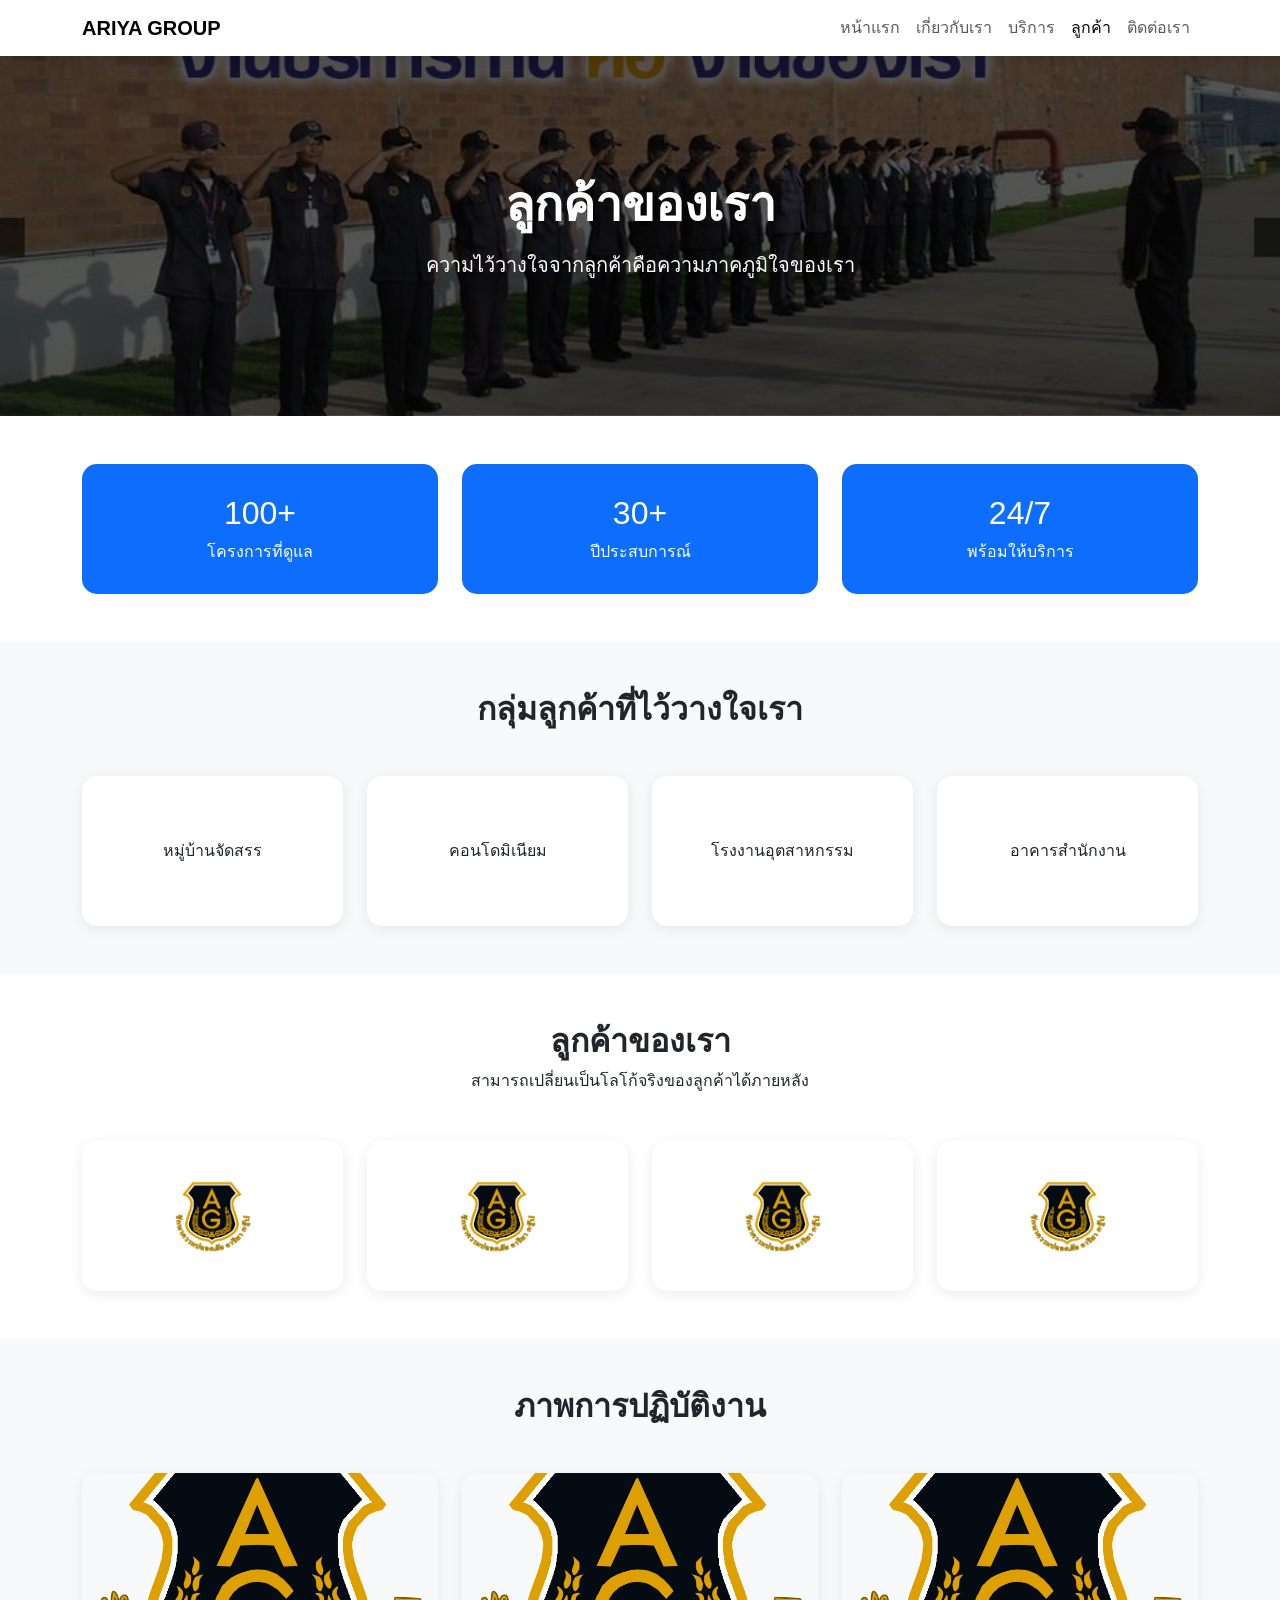
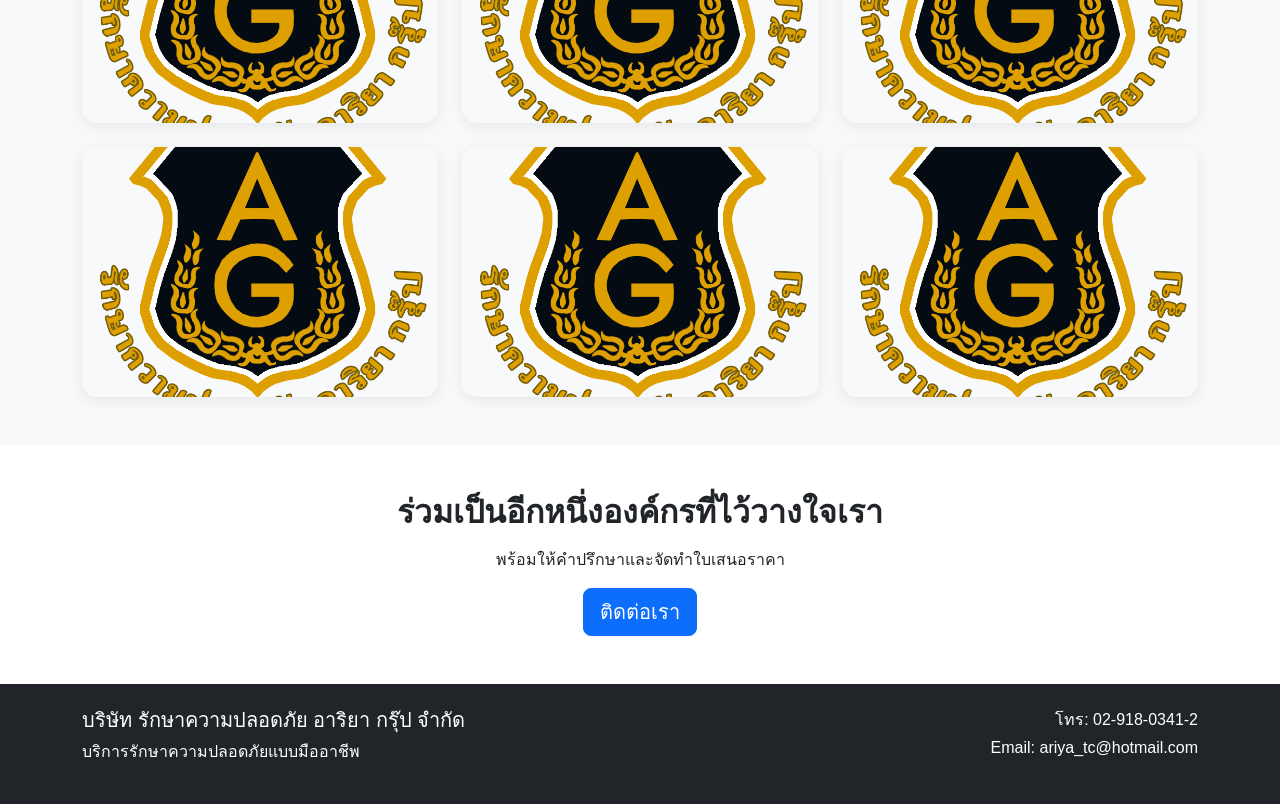
<file: clients.html>
<!DOCTYPE html>
<html lang="th">

<head>
    <meta charset="UTF-8">
    <meta name="viewport" content="width=device-width, initial-scale=1.0">

    <title>ลูกค้าของเรา | บริษัท รักษาความปลอดภัย อาริยา กรุ๊ป จำกัด</title>

    <meta name="description" content="ผลงานและลูกค้าที่ไว้วางใจใช้บริการรักษาความปลอดภัยจากบริษัท อาริยา กรุ๊ป">

    <link href="https://cdn.jsdelivr.net/npm/bootstrap@5.3.3/dist/css/bootstrap.min.css" rel="stylesheet">

    <style>
        body {
            font-family: "Sarabun", sans-serif;
        }

        .navbar {
            box-shadow: 0 2px 10px rgba(0, 0, 0, .08);
        }

        .page-header {
            background:
                linear-gradient(rgba(0, 0, 0, .65), rgba(0, 0, 0, .65)),
                url('assets/images/clients-banner.jpg');

            background-size: cover;
            background-position: center;
            color: white;
            padding: 120px 0;
        }

        .logo-box {
            background: white;
            border-radius: 15px;
            padding: 25px;
            height: 150px;

            display: flex;
            align-items: center;
            justify-content: center;

            box-shadow: 0 3px 15px rgba(0, 0, 0, .08);
        }

        .logo-box img {
            max-width: 100%;
            max-height: 80px;
        }

        .gallery-card {
            overflow: hidden;
            border-radius: 15px;
            box-shadow: 0 3px 15px rgba(0, 0, 0, .08);
        }

        .gallery-card img {
            width: 100%;
            height: 250px;
            object-fit: cover;
            transition: .3s;
        }

        .gallery-card img:hover {
            transform: scale(1.05);
        }

        .stat-box {
            background: #0d6efd;
            color: white;
            padding: 30px;
            border-radius: 15px;
            text-align: center;
        }

        footer {
            background: #212529;
            color: white;
        }
    </style>
</head>

<body>

    <!-- Navbar -->
    <nav class="navbar navbar-expand-lg bg-white sticky-top">

        <div class="container">

            <a class="navbar-brand fw-bold" href="index.html">
                ARIYA GROUP
            </a>

            <button class="navbar-toggler" data-bs-toggle="collapse" data-bs-target="#navbarNav">

                <span class="navbar-toggler-icon"></span>

            </button>

            <div class="collapse navbar-collapse" id="navbarNav">

                <ul class="navbar-nav ms-auto">

                    <li class="nav-item">
                        <a class="nav-link" href="index.html">หน้าแรก</a>
                    </li>

                    <li class="nav-item">
                        <a class="nav-link" href="about.html">เกี่ยวกับเรา</a>
                    </li>

                    <li class="nav-item">
                        <a class="nav-link" href="services.html">บริการ</a>
                    </li>

                    <li class="nav-item">
                        <a class="nav-link active" href="clients.html">
                            ลูกค้า
                        </a>
                    </li>

                    <li class="nav-item">
                        <a class="nav-link" href="contact.html">
                            ติดต่อเรา
                        </a>
                    </li>

                </ul>

            </div>

        </div>

    </nav>

    <!-- Header -->
    <section class="page-header">

        <div class="container text-center">

            <h1 class="display-5 fw-bold">
                ลูกค้าของเรา
            </h1>

            <p class="lead mt-3">
                ความไว้วางใจจากลูกค้าคือความภาคภูมิใจของเรา
            </p>

        </div>

    </section>

    <!-- Statistics -->
    <section class="py-5">

        <div class="container">

            <div class="row g-4">

                <div class="col-md-4">

                    <div class="stat-box">

                        <h2>100+</h2>

                        <p class="mb-0">
                            โครงการที่ดูแล
                        </p>

                    </div>

                </div>

                <div class="col-md-4">

                    <div class="stat-box">

                        <h2>30+</h2>

                        <p class="mb-0">
                            ปีประสบการณ์
                        </p>

                    </div>

                </div>

                <div class="col-md-4">

                    <div class="stat-box">

                        <h2>24/7</h2>

                        <p class="mb-0">
                            พร้อมให้บริการ
                        </p>

                    </div>

                </div>

            </div>

        </div>

    </section>

    <!-- Client Categories -->
    <section class="bg-light py-5">

        <div class="container">

            <div class="text-center mb-5">

                <h2 class="fw-bold">
                    กลุ่มลูกค้าที่ไว้วางใจเรา
                </h2>

            </div>

            <div class="row g-4 text-center">

                <div class="col-md-3">
                    <div class="logo-box">
                        หมู่บ้านจัดสรร
                    </div>
                </div>

                <div class="col-md-3">
                    <div class="logo-box">
                        คอนโดมิเนียม
                    </div>
                </div>

                <div class="col-md-3">
                    <div class="logo-box">
                        โรงงานอุตสาหกรรม
                    </div>
                </div>

                <div class="col-md-3">
                    <div class="logo-box">
                        อาคารสำนักงาน
                    </div>
                </div>

            </div>

        </div>

    </section>

    <!-- Client Logos -->
    <section class="py-5">

        <div class="container">

            <div class="text-center mb-5">

                <h2 class="fw-bold">
                    ลูกค้าของเรา
                </h2>

                <p>
                    สามารถเปลี่ยนเป็นโลโก้จริงของลูกค้าได้ภายหลัง
                </p>

            </div>

            <div class="row g-4">

                <div class="col-md-3">
                    <div class="logo-box">
                        <img src="assets/images/client1.png" alt="">
                    </div>
                </div>

                <div class="col-md-3">
                    <div class="logo-box">
                        <img src="assets/images/client2.png" alt="">
                    </div>
                </div>

                <div class="col-md-3">
                    <div class="logo-box">
                        <img src="assets/images/client3.png" alt="">
                    </div>
                </div>

                <div class="col-md-3">
                    <div class="logo-box">
                        <img src="assets/images/client4.png" alt="">
                    </div>
                </div>

            </div>

        </div>

    </section>

    <!-- Gallery -->
    <section class="bg-light py-5">

        <div class="container">

            <div class="text-center mb-5">

                <h2 class="fw-bold">
                    ภาพการปฏิบัติงาน
                </h2>

            </div>

            <div class="row g-4">

                <div class="col-md-4">

                    <div class="gallery-card">

                        <img src="assets/images/gallery1.png" alt="">

                    </div>

                </div>

                <div class="col-md-4">

                    <div class="gallery-card">

                        <img src="assets/images/gallery2.png" alt="">

                    </div>

                </div>

                <div class="col-md-4">

                    <div class="gallery-card">

                        <img src="assets/images/gallery3.png" alt="">

                    </div>

                </div>

                <div class="col-md-4">

                    <div class="gallery-card">

                        <img src="assets/images/gallery4.png" alt="">

                    </div>

                </div>

                <div class="col-md-4">

                    <div class="gallery-card">

                        <img src="assets/images/gallery5.png" alt="">

                    </div>

                </div>

                <div class="col-md-4">

                    <div class="gallery-card">

                        <img src="assets/images/gallery6.png" alt="">

                    </div>

                </div>

            </div>

        </div>

    </section>

    <!-- CTA -->
    <section class="py-5">

        <div class="container text-center">

            <h2 class="fw-bold">
                ร่วมเป็นอีกหนึ่งองค์กรที่ไว้วางใจเรา
            </h2>

            <p class="mt-3">
                พร้อมให้คำปรึกษาและจัดทำใบเสนอราคา
            </p>

            <a href="contact.html" class="btn btn-primary btn-lg">
                ติดต่อเรา
            </a>

        </div>

    </section>

    <!-- Footer -->
    <footer class="py-4">

        <div class="container">

            <div class="row">

                <div class="col-md-6">

                    <h5>
                        บริษัท รักษาความปลอดภัย อาริยา กรุ๊ป จำกัด
                    </h5>

                    <p>
                        บริการรักษาความปลอดภัยแบบมืออาชีพ
                    </p>

                </div>

                <div class="col-md-6 text-md-end">

                    <p class="mb-1">
                        โทร: 02-918-0341-2
                    </p>

                    <p class="mb-0">
                        Email: ariya_tc@hotmail.com
                    </p>

                </div>

            </div>

        </div>

    </footer>

    <script src="https://cdn.jsdelivr.net/npm/bootstrap@5.3.3/dist/js/bootstrap.bundle.min.js"></script>

</body>

</html>
</file>
